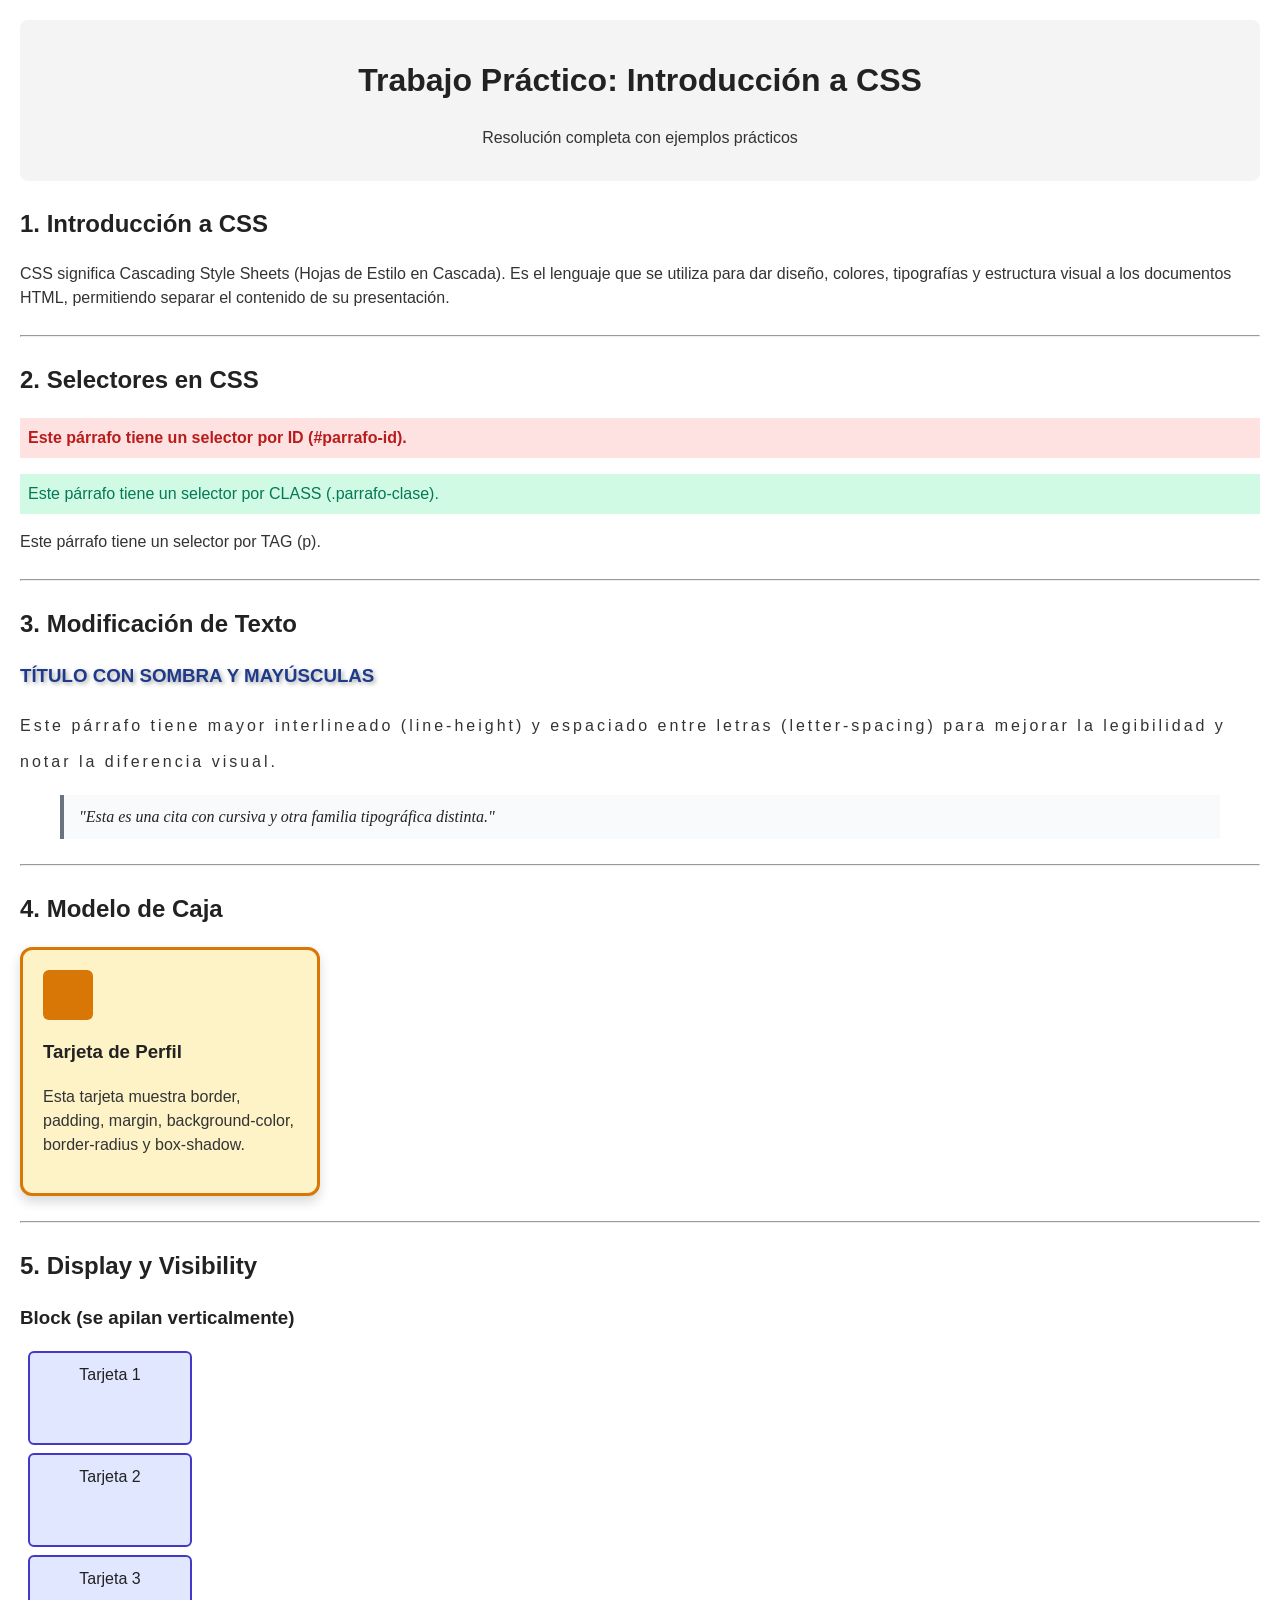
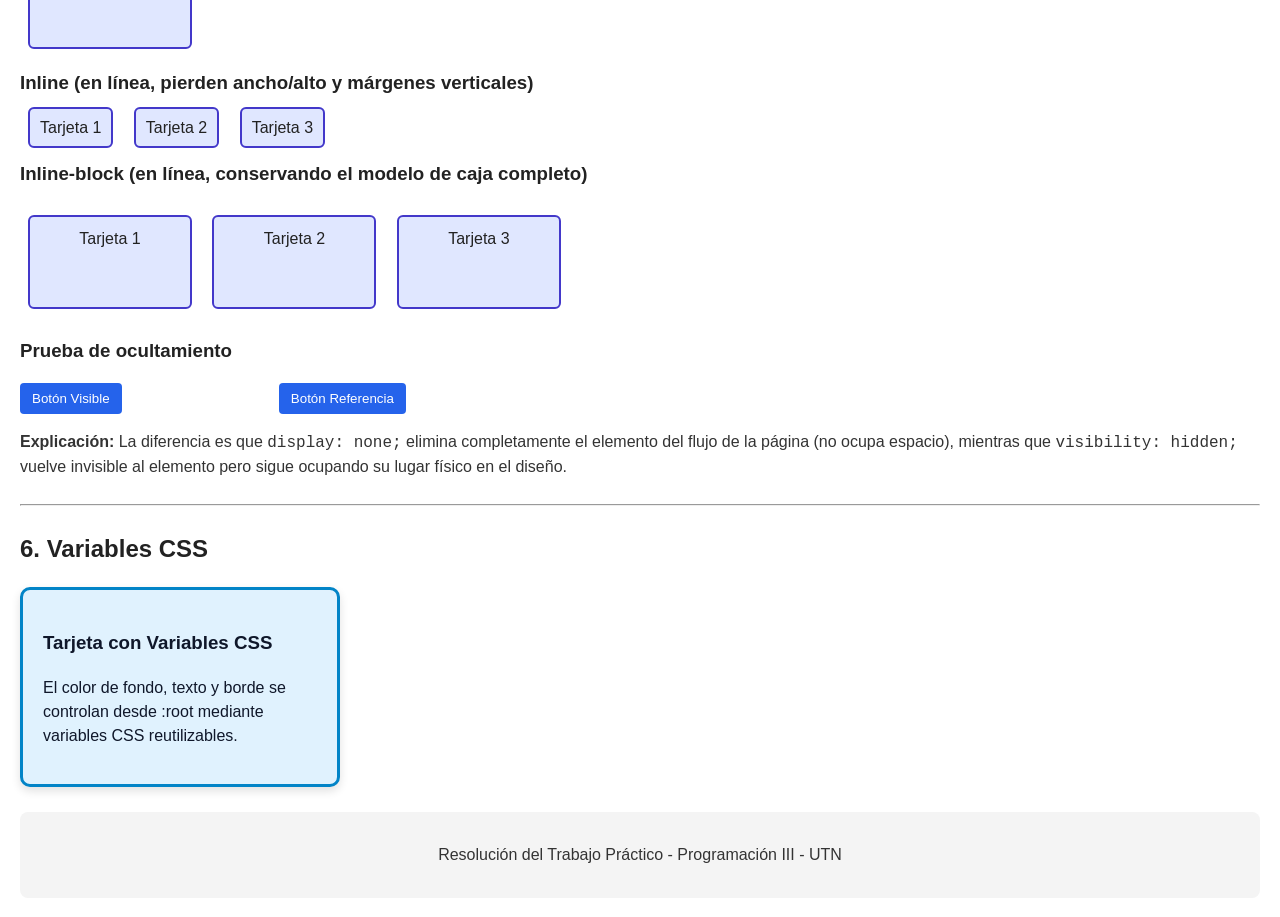
<file: actividad-2-css/index.html>
<!DOCTYPE html>
<html lang="es">
<head>
    <meta charset="UTF-8">
    <meta name="viewport" content="width=device-width, initial-scale=1.0">
    <title>Trabajo Práctico 1: Introducción a CSS</title>
    <!-- 1.b Linkear ambos archivos -->
    <link rel="stylesheet" href="styles.css">
</head>
<body>
    <header>
        <h1>Trabajo Práctico: Introducción a CSS</h1>
        <p>Resolución completa con ejemplos prácticos</p>
    </header>

    <main>
        <!-- 1. Introducción a CSS -->
        <section>
            <h2>1. Introducción a CSS</h2>
            <p>
                CSS significa Cascading Style Sheets (Hojas de Estilo en Cascada). Es el lenguaje que se utiliza para dar diseño, colores, tipografías y estructura visual a los documentos HTML, permitiendo separar el contenido de su presentación.
            </p>
        </section>

        <hr>

        <!-- 2. Selectores en CSS -->
        <section>
            <h2>2. Selectores en CSS</h2>
            <p id="parrafo-id">Este párrafo tiene un selector por ID (#parrafo-id).</p>
            <p class="parrafo-clase">Este párrafo tiene un selector por CLASS (.parrafo-clase).</p>
            <p>Este párrafo tiene un selector por TAG (p).</p>
        </section>

        <hr>

        <!-- 3. Modificación de Texto -->
        <section>
            <h2>3. Modificación de Texto</h2>
            <h3 class="titulo-estilizado">Título con sombra y mayúsculas</h3>
            <p class="texto-espaciado">
                Este párrafo tiene mayor interlineado (line-height) y espaciado entre letras (letter-spacing) para mejorar la legibilidad y notar la diferencia visual.
            </p>
            <blockquote class="cita-personalizada">
                "Esta es una cita con cursiva y otra familia tipográfica distinta."
            </blockquote>
        </section>

        <hr>

        <!-- 4. Modelo de Caja -->
        <section>
            <h2>4. Modelo de Caja</h2>
            <div class="tarjeta-perfil">
                <div class="cuadrado-color"></div>
                <h3>Tarjeta de Perfil</h3>
                <p>
                    Esta tarjeta muestra border, padding, margin, background-color, border-radius y box-shadow.
                </p>
            </div>
        </section>

        <hr>

        <!-- 5. Display y Visibility -->
        <section>
            <h2>5. Display y Visibility</h2>

            <h3>Block (se apilan verticalmente)</h3>
            <div class="galeria">
                <div class="tarjeta-mini caja-block">Tarjeta 1</div>
                <div class="tarjeta-mini caja-block">Tarjeta 2</div>
                <div class="tarjeta-mini caja-block">Tarjeta 3</div>
            </div>

            <h3>Inline (en línea, pierden ancho/alto y márgenes verticales)</h3>
            <div class="galeria">
                <div class="tarjeta-mini caja-inline">Tarjeta 1</div>
                <div class="tarjeta-mini caja-inline">Tarjeta 2</div>
                <div class="tarjeta-mini caja-inline">Tarjeta 3</div>
            </div>

            <h3>Inline-block (en línea, conservando el modelo de caja completo)</h3>
            <div class="galeria">
                <div class="tarjeta-mini caja-inline-block">Tarjeta 1</div>
                <div class="tarjeta-mini caja-inline-block">Tarjeta 2</div>
                <div class="tarjeta-mini caja-inline-block">Tarjeta 3</div>
            </div>

            <h3>Prueba de ocultamiento</h3>
            <button type="button" class="btn-visible">Botón Visible</button>
            <button type="button" class="btn-display-none">Botón Display None</button>
            <button type="button" class="btn-visibility-hidden">Botón Visibility Hidden</button>
            <button type="button" class="btn-visible">Botón Referencia</button>

            <p>
                <strong>Explicación:</strong> La diferencia es que <code>display: none;</code> elimina completamente el elemento del flujo de la página (no ocupa espacio), mientras que <code>visibility: hidden;</code> vuelve invisible al elemento pero sigue ocupando su lugar físico en el diseño.
            </p>
        </section>

        <hr>

        <!-- 6. Variables CSS -->
        <section>
            <h2>6. Variables CSS</h2>
            <div class="tarjeta-variables">
                <h3>Tarjeta con Variables CSS</h3>
                <p>
                    El color de fondo, texto y borde se controlan desde :root mediante variables CSS reutilizables.
                </p>
            </div>
        </section>
    </main>

    <footer>
        <p>Resolución del Trabajo Práctico - Programación III - UTN</p>
    </footer>
</body>
</html>
</file>
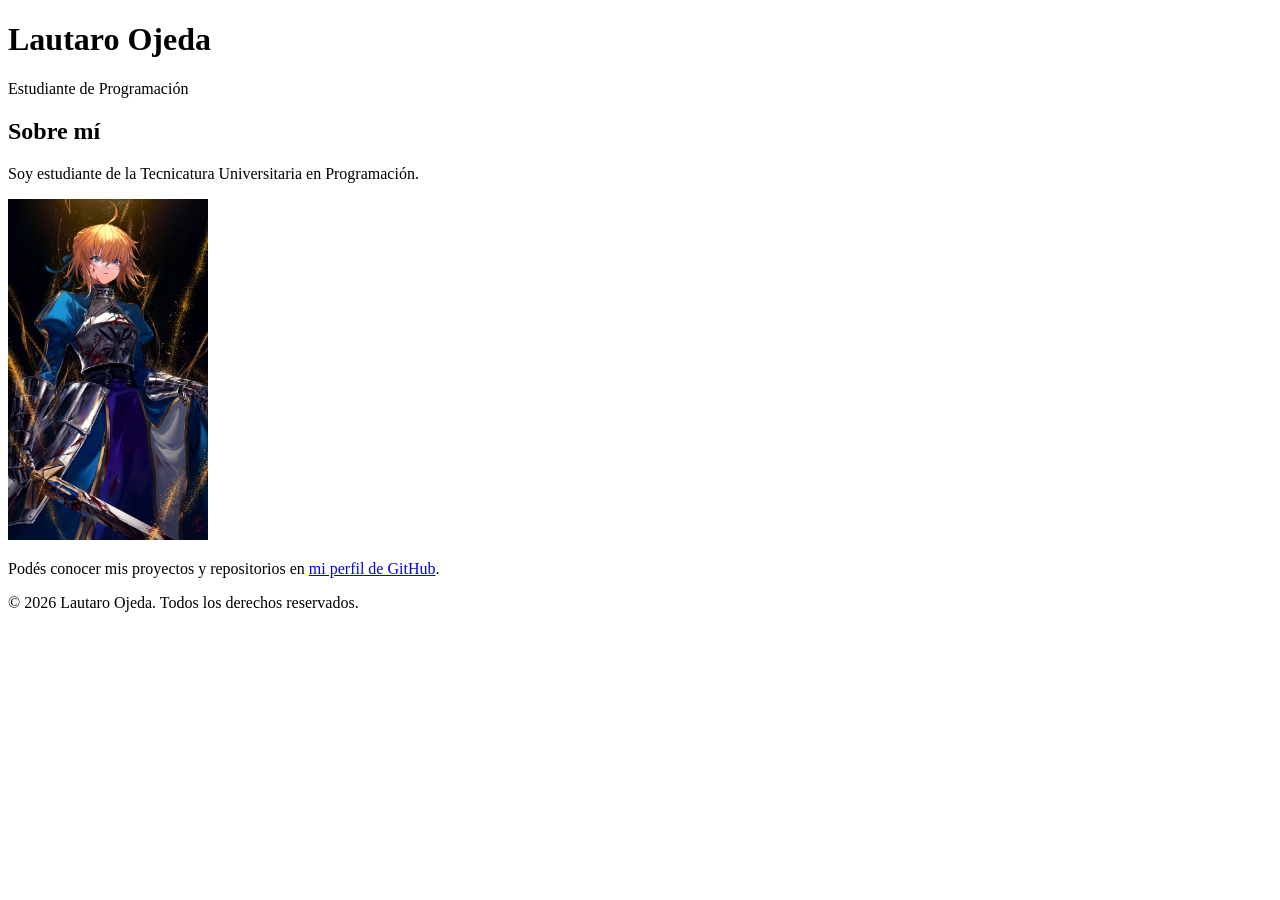
<file: actividad-2-html/index.html>
<!DOCTYPE html>
<html lang="es">
<head>
    <meta charset="UTF-8">
    <meta name="viewport" content="width=device-width, initial-scale=1.0">
    <title>Lautaro Ojeda - Desarrollador de Software</title>
</head>
<body>
    <header>
        <h1>Lautaro Ojeda</h1>
        <p>Estudiante de Programación</p>
    </header>

    <main>
        <section>
            <h2>Sobre mí</h2>
            <p>
                Soy estudiante de la Tecnicatura Universitaria en Programación.
            </p>

            <img src="perfil.jpg" alt="Fotografía de perfil de Lautaro Ojeda" width="200">

            <p>
                Podés conocer mis proyectos y repositorios en 
                <a href="https://github.com" target="_blank" rel="noopener noreferrer">mi perfil de GitHub</a>.
            </p>
        </section>
    </main>

    <footer>
        <p>&copy; 2026 Lautaro Ojeda. Todos los derechos reservados.</p>
    </footer>
</body>
</html>
</file>
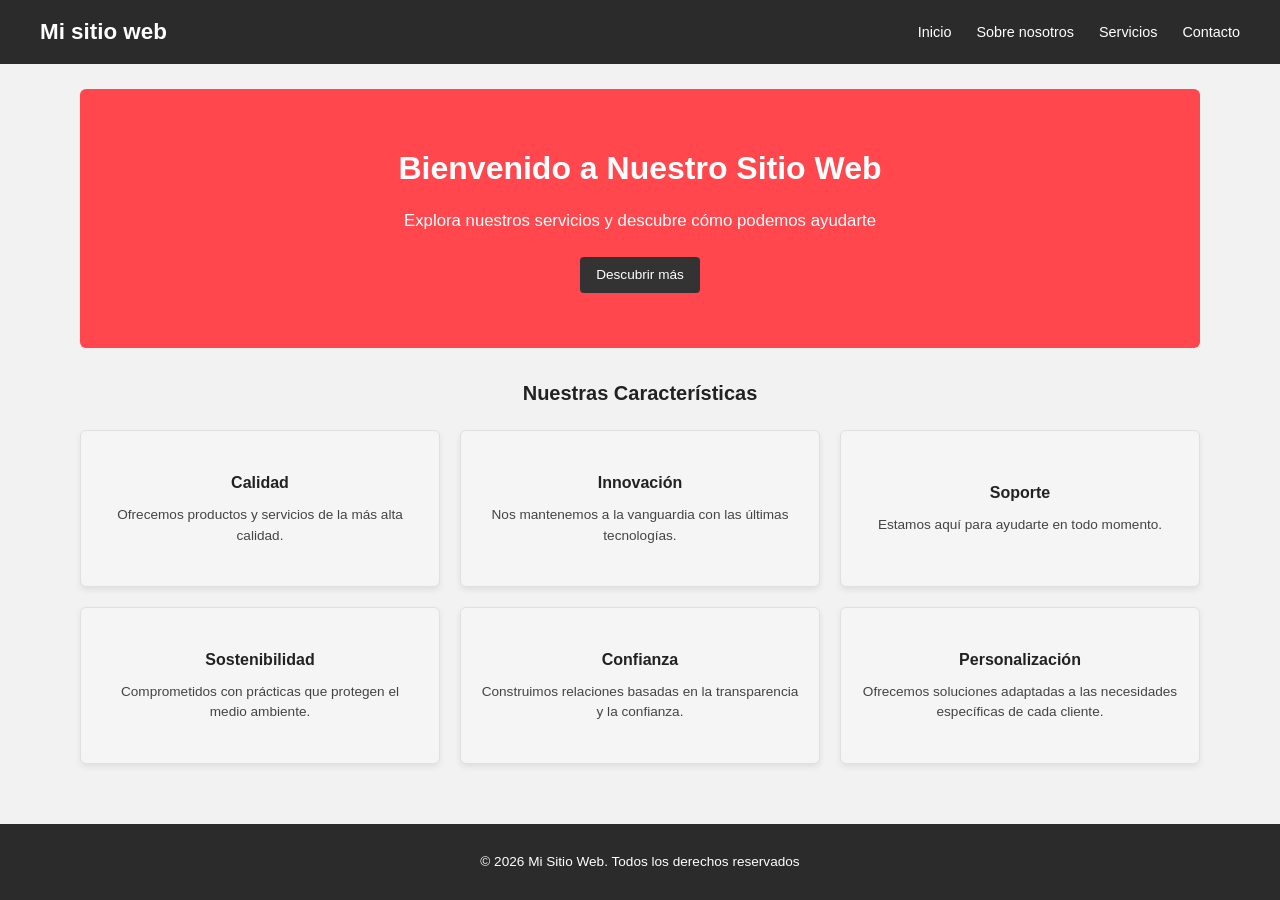
<file: trabajo integrador 2 css/index.html>
<!DOCTYPE html>
<html lang="es">
<head>
    <meta charset="UTF-8">
    <meta name="viewport" content="width=device-width, initial-scale=1.0">
    <title>Mi sitio web - Diseño Responsivo</title>
    <link rel="stylesheet" href="styles.css">
</head>
<body>
    <!-- =========================================
         HEADER RESPONSIVO
         ========================================= -->
    <header class="header">
        <div class="header__container">
            <a href="#inicio" class="header__logo">Mi sitio web</a>

            <!-- Control para desplegar menú en Mobile -->
            <input type="checkbox" id="menu-toggle" class="header__checkbox" aria-label="Abrir menú">
            <label for="menu-toggle" class="header__hamburger" aria-label="Menú">
                &#9776;
            </label>

            <nav class="nav" aria-label="Navegación principal">
                <ul class="nav__list">
                    <li><a href="#inicio" class="nav__link">Inicio</a></li>
                    <li><a href="#nosotros" class="nav__link">Sobre nosotros</a></li>
                    <li><a href="#servicios" class="nav__link">Servicios</a></li>
                    <li><a href="#contacto" class="nav__link">Contacto</a></li>
                </ul>
            </nav>
        </div>
    </header>

    <!-- =========================================
         CONTENIDO PRINCIPAL
         ========================================= -->
    <main class="main" id="inicio">
        <!-- Banner Hero -->
        <section class="hero">
            <h1 class="hero__title">Bienvenido a Nuestro Sitio Web</h1>
            <p class="hero__subtitle">Explora nuestros servicios y descubre cómo podemos ayudarte</p>
            <a href="#servicios" class="hero__btn">Descubrir más</a>
        </section>

        <!-- Sección Nuestras Características -->
        <section class="features" id="servicios">
            <h2 class="features__title">Nuestras Características</h2>

            <div class="features__grid">
                <article class="card">
                    <h3 class="card__title">Calidad</h3>
                    <p class="card__text">Ofrecemos productos y servicios de la más alta calidad.</p>
                </article>

                <article class="card">
                    <h3 class="card__title">Innovación</h3>
                    <p class="card__text">Nos mantenemos a la vanguardia con las últimas tecnologías.</p>
                </article>

                <article class="card">
                    <h3 class="card__title">Soporte</h3>
                    <p class="card__text">Estamos aquí para ayudarte en todo momento.</p>
                </article>

                <article class="card">
                    <h3 class="card__title">Sostenibilidad</h3>
                    <p class="card__text">Comprometidos con prácticas que protegen el medio ambiente.</p>
                </article>

                <article class="card">
                    <h3 class="card__title">Confianza</h3>
                    <p class="card__text">Construimos relaciones basadas en la transparencia y la confianza.</p>
                </article>

                <article class="card">
                    <h3 class="card__title">Personalización</h3>
                    <p class="card__text">Ofrecemos soluciones adaptadas a las necesidades específicas de cada cliente.</p>
                </article>
            </div>
        </section>
    </main>

    <!-- =========================================
         FOOTER
         ========================================= -->
    <footer class="footer" id="contacto">
        <p>&copy; 2026 Mi Sitio Web. Todos los derechos reservados</p>
    </footer>
</body>
</html>
</file>
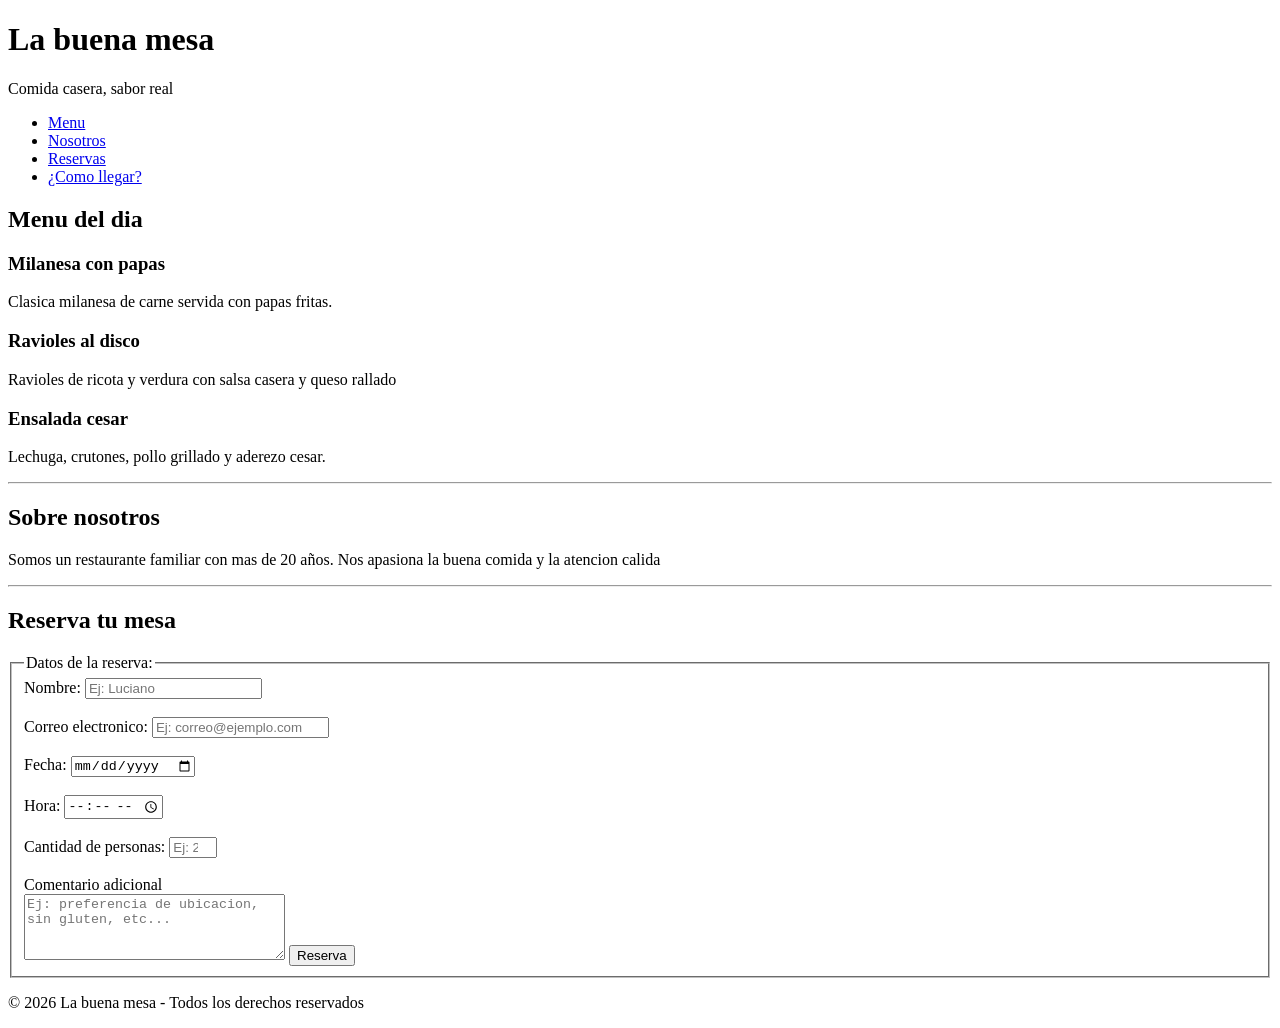
<file: Trabajo Practico HTML 5/index.html>
<!DOCTYPE html>
<html lang="es">
<head>
    <meta charset="UTF-8">
    <meta name="viewport" content="width=device-width, initial-scale=1.0">
    <title>La buena mesa</title>
</head>
<body>
    <header id="inicio">
        <h1>La buena mesa</h1>
        <p>Comida casera, sabor real</p>

        <nav aria-label="Navegación principal">
            <ul>
                <li><a href="#menu">Menu</a></li>
                <li><a href="#nosotros">Nosotros</a></li>
                <li><a href="#reservas">Reservas</a></li>
                <li><a href="ubicacion.html">¿Como llegar?</a></li>
            </ul>
        </nav>
    </header>

    <main>
        <!-- Sección Menú -->
        <section id="menu">
            <h2>Menu del dia</h2>

            <article>
                <h3>Milanesa con papas</h3>
                <p>Clasica milanesa de carne servida con papas fritas.</p>
            </article>

            <article>
                <h3>Ravioles al disco</h3>
                <p>Ravioles de ricota y verdura con salsa casera y queso rallado</p>
            </article>

            <article>
                <h3>Ensalada cesar</h3>
                <p>Lechuga, crutones, pollo grillado y aderezo cesar.</p>
            </article>
        </section>

        <hr>

        <!-- Sección Sobre Nosotros -->
        <section id="nosotros">
            <h2>Sobre nosotros</h2>
            <p>Somos un restaurante familiar con mas de 20 años. Nos apasiona la buena comida y la atencion calida</p>
        </section>

        <hr>

        <!-- Sección Reservas -->
        <section id="reservas">
            <h2>Reserva tu mesa</h2>

            <form action="#" method="post">
                <fieldset>
                    <legend>Datos de la reserva:</legend>

                    <div>
                        <label for="nombre">Nombre:</label>
                        <input type="text" id="nombre" name="nombre" placeholder="Ej: Luciano" required>
                    </div>
                    <br>

                    <div>
                        <label for="email">Correo electronico:</label>
                        <input type="email" id="email" name="email" placeholder="Ej: correo@ejemplo.com" required>
                    </div>
                    <br>

                    <div>
                        <label for="fecha">Fecha:</label>
                        <input type="date" id="fecha" name="fecha" required>
                    </div>
                    <br>

                    <div>
                        <label for="hora">Hora:</label>
                        <input type="time" id="hora" name="hora" required>
                    </div>
                    <br>

                    <div>
                        <label for="personas">Cantidad de personas:</label>
                        <input type="number" id="personas" name="personas" placeholder="Ej: 2" min="1" max="20" required>
                    </div>
                    <br>

                    <div>
                        <label for="comentario">Comentario adicional</label><br>
                        <textarea id="comentario" name="comentario" rows="4" cols="30" placeholder="Ej: preferencia de ubicacion, sin gluten, etc..."></textarea>
                        <button type="submit">Reserva</button>
                    </div>
                </fieldset>
            </form>
        </section>
    </main>

    <footer>
        <p>&copy; 2026 La buena mesa - Todos los derechos reservados</p>
    </footer>
</body>
</html>
</file>
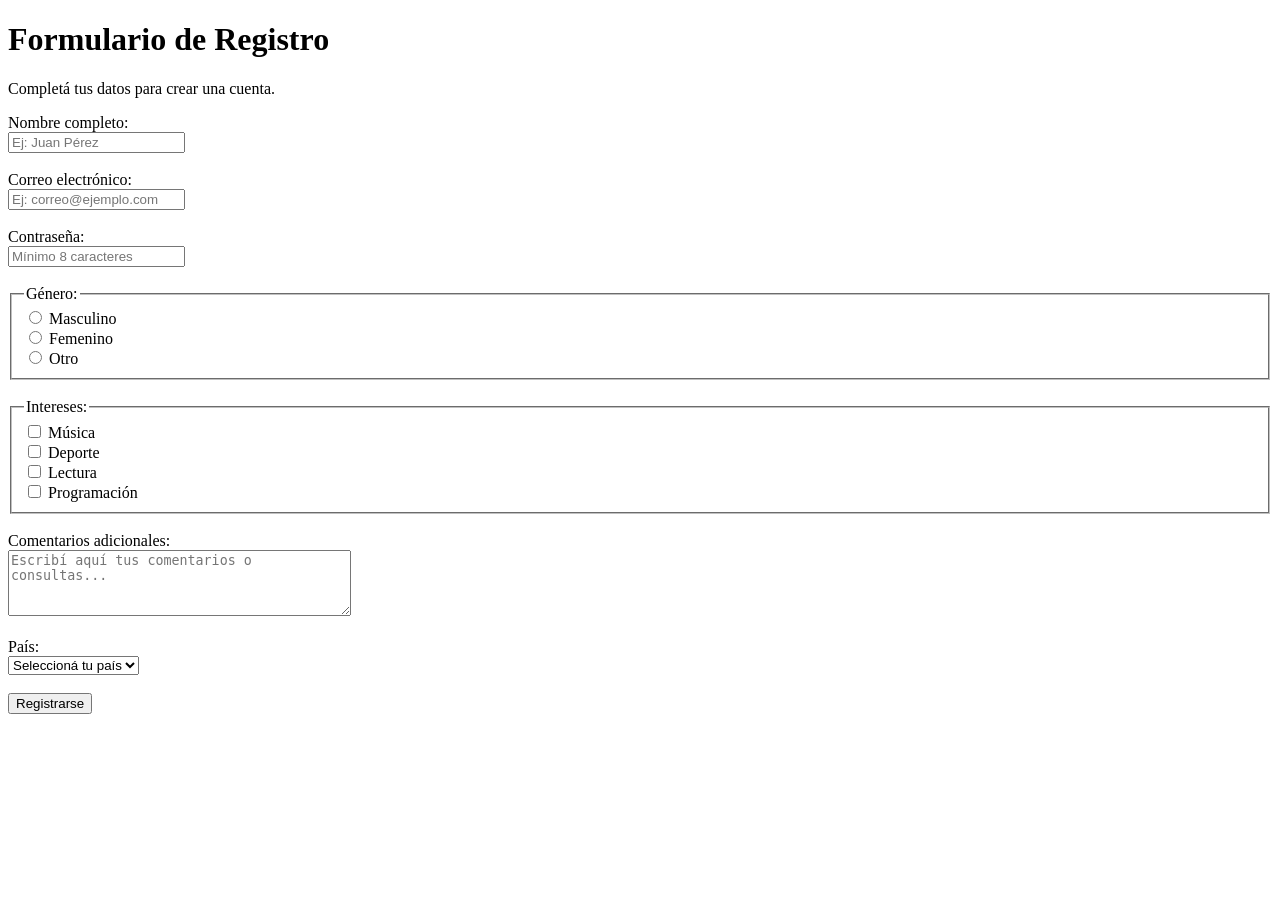
<file: actividad-3-html/registro.html>
<!DOCTYPE html>
<html lang="es">
<head>
    <meta charset="UTF-8">
    <meta name="viewport" content="width=device-width, initial-scale=1.0">
    <title>Formulario de Registro - UTN</title>
</head>
<body>
    <header>
        <h1>Formulario de Registro</h1>
        <p>Completá tus datos para crear una cuenta.</p>
    </header>

    <main>
        <form action="#" method="post">
            <!-- 1. Nombre completo -->
            <div>
                <label for="nombre">Nombre completo:</label><br>
                <input 
                    type="text" 
                    id="nombre" 
                    name="nombre" 
                    placeholder="Ej: Juan Pérez" 
                    required 
                    tabindex="1"
                >
            </div>
            <br>

            <!-- 2. Correo electrónico -->
            <div>
                <label for="email">Correo electrónico:</label><br>
                <input 
                    type="email" 
                    id="email" 
                    name="email" 
                    placeholder="Ej: correo@ejemplo.com" 
                    required 
                    tabindex="2"
                >
            </div>
            <br>

            <!-- 3. Contraseña -->
            <div>
                <label for="password">Contraseña:</label><br>
                <input 
                    type="password" 
                    id="password" 
                    name="password" 
                    placeholder="Mínimo 8 caracteres" 
                    minlength="8" 
                    required 
                    tabindex="3"
                >
            </div>
            <br>

            <!-- 4. Selección de género (radio) -->
            <fieldset>
                <legend>Género:</legend>
                
                <input type="radio" id="masculino" name="genero" value="masculino" required tabindex="4">
                <label for="masculino">Masculino</label><br>

                <input type="radio" id="femenino" name="genero" value="femenino" tabindex="5">
                <label for="femenino">Femenino</label><br>

                <input type="radio" id="otro" name="genero" value="otro" tabindex="6">
                <label for="otro">Otro</label>
            </fieldset>
            <br>

            <!-- 5. Intereses (checkbox) -->
            <fieldset>
                <legend>Intereses:</legend>

                <input type="checkbox" id="musica" name="intereses" value="musica" tabindex="7">
                <label for="musica">Música</label><br>

                <input type="checkbox" id="deporte" name="intereses" value="deporte" tabindex="8">
                <label for="deporte">Deporte</label><br>

                <input type="checkbox" id="lectura" name="intereses" value="lectura" tabindex="9">
                <label for="lectura">Lectura</label><br>

                <input type="checkbox" id="programacion" name="intereses" value="programacion" tabindex="10">
                <label for="programacion">Programación</label>
            </fieldset>
            <br>

            <!-- 6. Comentarios adicionales (textarea) -->
            <div>
                <label for="comentarios">Comentarios adicionales:</label><br>
                <textarea 
                    id="comentarios" 
                    name="comentarios" 
                    rows="4" 
                    cols="40" 
                    placeholder="Escribí aquí tus comentarios o consultas..." 
                    tabindex="11"
                ></textarea>
            </div>
            <br>

            <!-- 7. País (select) -->
            <div>
                <label for="pais">País:</label><br>
                <select id="pais" name="pais" required tabindex="12">
                    <option value="" disabled selected>Seleccioná tu país</option>
                    <option value="argentina">Argentina</option>
                    <option value="brasil">Brasil</option>
                    <option value="chile">Chile</option>
                    <option value="uruguay">Uruguay</option>
                </select>
            </div>
            <br>

            <!-- 8. Botón de envío -->
            <div>
                <button type="submit" tabindex="13">Registrarse</button>
            </div>
        </form>
    </main>
</body>
</file>
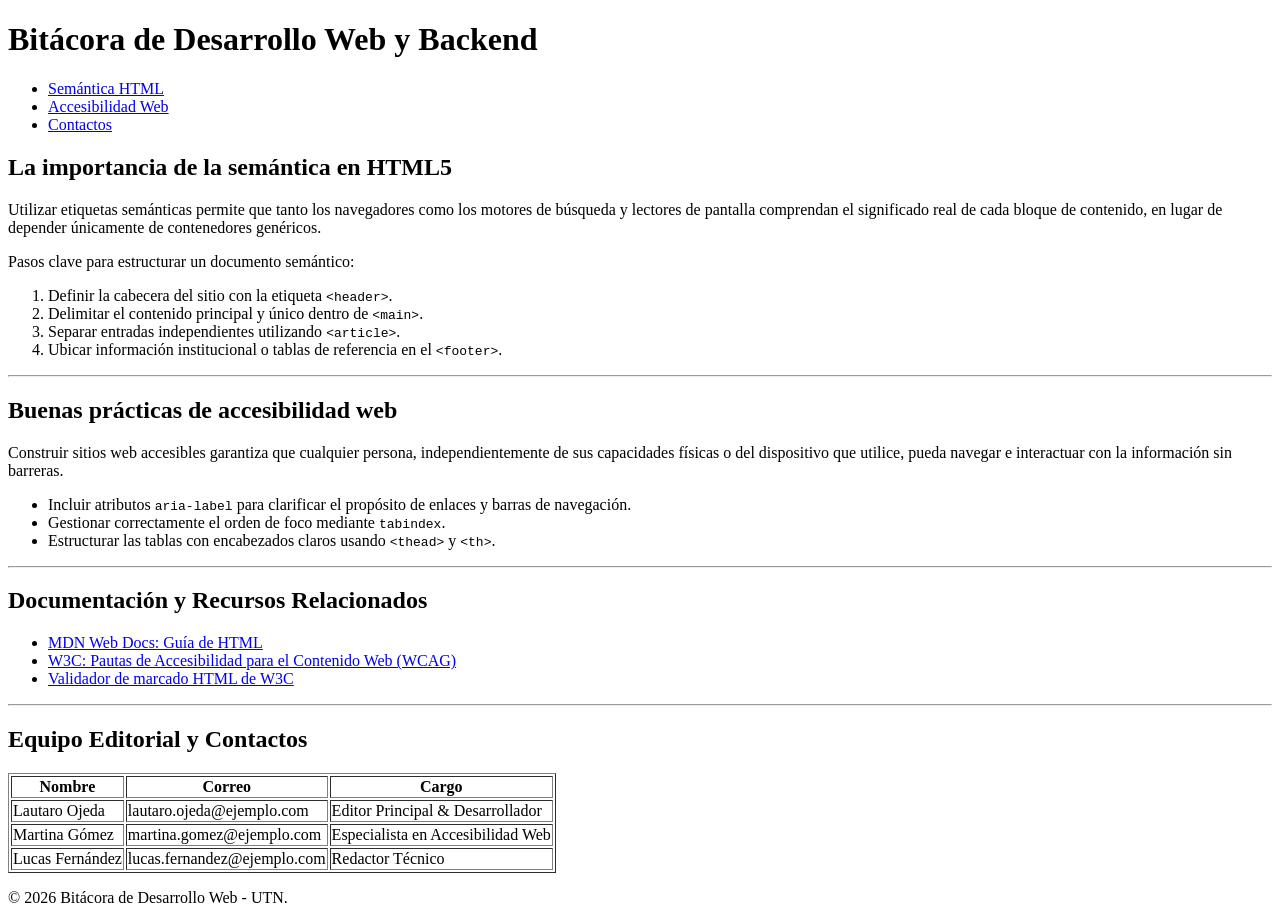
<file: actividad-4-html/blog.html>
<!DOCTYPE html>
<html lang="es">
<head>
    <meta charset="UTF-8">
    <meta name="viewport" content="width=device-width, initial-scale=1.0">
    <title>Blog de Desarrollo y Tecnología - UTN</title>
</head>
<body>
    <!-- 1. Header -->
    <header>
        <h1>Bitácora de Desarrollo Web y Backend</h1>
        <nav aria-label="Navegación principal del blog">
            <ul>
                <li><a href="#articulo-1" aria-label="Ir al artículo sobre semántica HTML">Semántica HTML</a></li>
                <li><a href="#articulo-2" aria-label="Ir al artículo sobre buenas prácticas de accesibilidad">Accesibilidad Web</a></li>
                <li><a href="#contactos" aria-label="Ir a la tabla de contactos en el pie de página">Contactos</a></li>
            </ul>
        </nav>
    </header>

    <!-- 2. Main -->
    <main tabindex="0">
        <!-- Artículo 1 (con lista ordenada <ol>) -->
        <article id="articulo-1">
            <h2>La importancia de la semántica en HTML5</h2>
            <p>
                Utilizar etiquetas semánticas permite que tanto los navegadores como los motores de búsqueda y lectores de pantalla comprendan el significado real de cada bloque de contenido, en lugar de depender únicamente de contenedores genéricos.
            </p>
            <p>Pasos clave para estructurar un documento semántico:</p>
            <ol>
                <li>Definir la cabecera del sitio con la etiqueta <code>&lt;header&gt;</code>.</li>
                <li>Delimitar el contenido principal y único dentro de <code>&lt;main&gt;</code>.</li>
                <li>Separar entradas independientes utilizando <code>&lt;article&gt;</code>.</li>
                <li>Ubicar información institucional o tablas de referencia en el <code>&lt;footer&gt;</code>.</li>
            </ol>
        </article>

        <hr>

        <!-- Artículo 2 (con lista desordenada <ul>) -->
        <article id="articulo-2">
            <h2>Buenas prácticas de accesibilidad web</h2>
            <p>
                Construir sitios web accesibles garantiza que cualquier persona, independientemente de sus capacidades físicas o del dispositivo que utilice, pueda navegar e interactuar con la información sin barreras.
            </p>
            <ul>
                <li>Incluir atributos <code>aria-label</code> para clarificar el propósito de enlaces y barras de navegación.</li>
                <li>Gestionar correctamente el orden de foco mediante <code>tabindex</code>.</li>
                <li>Estructurar las tablas con encabezados claros usando <code>&lt;thead&gt;</code> y <code>&lt;th&gt;</code>.</li>
            </ul>
        </article>
    </main>

    <hr>

    <!-- 3. Aside -->
    <aside aria-label="Enlaces relacionados y documentación externa">
        <h2>Documentación y Recursos Relacionados</h2>
        <ul>
            <li>
                <a href="https://developer.mozilla.org/es/docs/Web/HTML" target="_blank" rel="noopener noreferrer" aria-label="Abrir documentación oficial de HTML en MDN Web Docs en una nueva pestaña">
                    MDN Web Docs: Guía de HTML
                </a>
            </li>
            <li>
                <a href="https://www.w3.org/WAI/standards-guidelines/wcag/es" target="_blank" rel="noopener noreferrer" aria-label="Abrir pautas de accesibilidad WCAG de la W3C en una nueva pestaña">
                    W3C: Pautas de Accesibilidad para el Contenido Web (WCAG)
                </a>
            </li>
            <li>
                <a href="https://validator.w3.org/" target="_blank" rel="noopener noreferrer" aria-label="Abrir el validador oficial de código HTML de la W3C en una nueva pestaña">
                    Validador de marcado HTML de W3C
                </a>
            </li>
        </ul>
    </aside>

    <hr>

    <!-- 4. Footer con tabla de contactos -->
    <footer id="contactos">
        <h2>Equipo Editorial y Contactos</h2>
        <table border="1">
            <thead>
                <tr>
                    <th>Nombre</th>
                    <th>Correo</th>
                    <th>Cargo</th>
                </tr>
            </thead>
            <tbody>
                <tr>
                    <td>Lautaro Ojeda</td>
                    <td>lautaro.ojeda@ejemplo.com</td>
                    <td>Editor Principal &amp; Desarrollador</td>
                </tr>
                <tr>
                    <td>Martina Gómez</td>
                    <td>martina.gomez@ejemplo.com</td>
                    <td>Especialista en Accesibilidad Web</td>
                </tr>
                <tr>
                    <td>Lucas Fernández</td>
                    <td>lucas.fernandez@ejemplo.com</td>
                    <td>Redactor Técnico</td>
                </tr>
            </tbody>
        </table>
        <p>&copy; 2026 Bitácora de Desarrollo Web - UTN.</p>
    </footer>
</body>
</html>
</file>
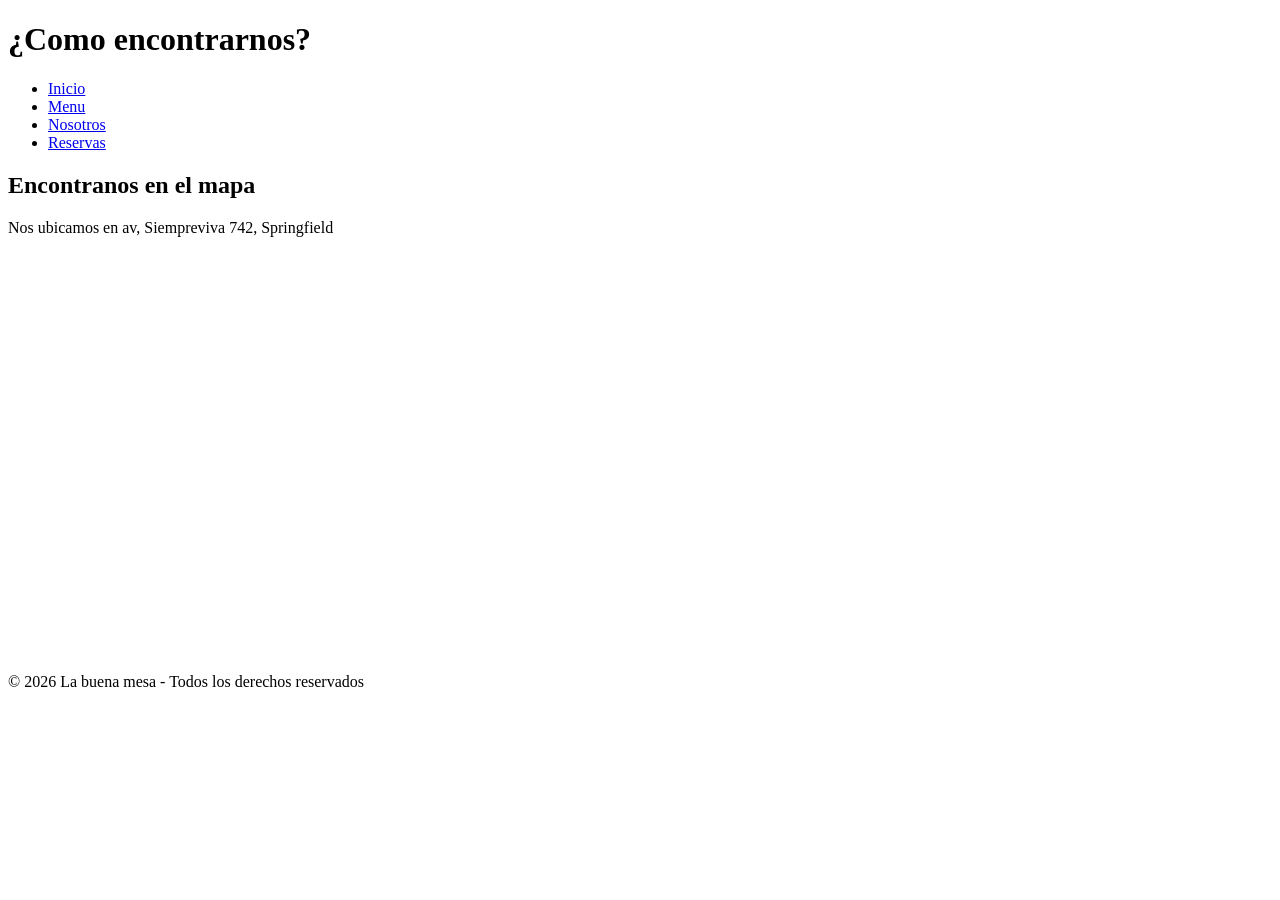
<file: Trabajo Practico HTML 5/ubicacion.html>
<!DOCTYPE html>
<html lang="es">
<head>
    <meta charset="UTF-8">
    <meta name="viewport" content="width=device-width, initial-scale=1.0">
    <title>¿Cómo encontrarnos? - La buena mesa</title>
</head>
<body>
    <header>
        <h1>¿Como encontrarnos?</h1>

        <nav aria-label="Navegación secundaria">
            <ul>
                <li><a href="index.html">Inicio</a></li>
                <li><a href="index.html#menu">Menu</a></li>
                <li><a href="index.html#nosotros">Nosotros</a></li>
                <li><a href="index.html#reservas">Reservas</a></li>
            </ul>
        </nav>
    </header>

    <main>
        <section>
            <h2>Encontranos en el mapa</h2>
            <p>Nos ubicamos en av, Siempreviva 742, Springfield</p>

            <iframe 
                src="https://www.google.com/maps/embed?pb=!1m18!1m12!1m3!1d2993.264785966963!2d2.162319376565656!3d41.39005759582852!2m3!1f0!2f0!3f0!3m2!1i1024!2i768!4f13.1!3m3!1m2!1s0x12a4a2f2e4f3f3f3%3A0x400fae021a40300!2sPla%C3%A7a%20de%20Catalunya%2C%20Barcelona!5e0!3m2!1ses!2sar!4v1700000000000!5m2!1ses!2sar" 
                width="450" 
                height="400" 
                style="border:0;" 
                allowfullscreen="" 
                loading="lazy" 
                referrerpolicy="no-referrer-when-downgrade"
                title="Mapa de ubicación de La buena mesa">
            </iframe>
        </section>
    </main>

    <footer>
        <p>&copy; 2026 La buena mesa - Todos los derechos reservados</p>
    </footer>
</body>
</html>
</file>
<file: actividad-2-css/styles.css>
/* =========================================
   6. VARIABLES CSS (:root)
   Cambiá estos valores para modificar todo el tema
   ========================================= */
:root {
    --color-fondo: #e0f2fe;
    --color-texto: #0f172a;
    --color-acento: #0284c7;
}

/* Estilos generales de la página */
body {
    font-family: Arial, Helvetica, sans-serif;
    line-height: 1.5;
    color: #222;
    margin: 20px;
}

header, footer {
    background-color: #f4f4f4;
    padding: 15px;
    border-radius: 8px;
    text-align: center;
}

section {
    margin: 25px 0;
}

/* =========================================
   2. SELECTORES EN CSS (ID, CLASS, TAG)
   ========================================= */
/* Selector por TAG */
p {
    color: #333333;
    font-size: 16px;
}

/* Selector por ID */
#parrafo-id {
    color: #b91c1c;
    font-weight: bold;
    background-color: #fee2e2;
    padding: 8px;
}

/* Selector por CLASS */
.parrafo-clase {
    color: #047857;
    background-color: #d1fae5;
    padding: 8px;
}

/* =========================================
   3. MODIFICACIÓN DE TEXTO
   ========================================= */
.titulo-estilizado {
    text-transform: uppercase;
    text-shadow: 2px 2px 4px rgba(0, 0, 0, 0.35);
    color: #1e3a8a;
}

.texto-espaciado {
    line-height: 2.2;
    letter-spacing: 3px;
}

.cita-personalizada {
    font-style: italic;
    font-family: Georgia, "Times New Roman", serif;
    background-color: #f9fafb;
    border-left: 4px solid #6b7280;
    padding: 10px 15px;
}

/* =========================================
   4. MODELO DE CAJA (BOX MODEL)
   ========================================= */
/*
   DIFERENCIA ENTRE box-sizing: border-box Y content-box:
   - content-box (valor por defecto): el width y height solo miden el contenido;
     si agregamos padding o border, el tamaño total de la caja crece por fuera.
   - border-box: el width y height incluyen el contenido, el padding y el border
     dentro de la medida total declarada, evitando desbordes inesperados.
*/
.tarjeta-perfil {
    box-sizing: border-box;
    width: 300px;
    background-color: #fef3c7;
    border: 3px solid #d97706;
    padding: 20px;
    margin: 20px 0;
    border-radius: 12px;
    box-shadow: 0 6px 12px rgba(0, 0, 0, 0.15);
}

.cuadrado-color {
    width: 50px;
    height: 50px;
    background-color: #d97706;
    border-radius: 6px;
    margin-bottom: 10px;
}

/* =========================================
   5. DISPLAY Y VISIBILITY
   ========================================= */
.galeria {
    margin-bottom: 20px;
}

.tarjeta-mini {
    width: 140px;
    height: 70px;
    background-color: #e0e7ff;
    border: 2px solid #4338ca;
    padding: 10px;
    margin: 8px;
    border-radius: 6px;
    text-align: center;
}

.caja-block {
    display: block;
}

.caja-inline {
    display: inline;
}

.caja-inline-block {
    display: inline-block;
}

.btn-visible {
    padding: 8px 12px;
    background-color: #2563eb;
    color: white;
    border: none;
    border-radius: 4px;
}

.btn-display-none {
    display: none;
}

.btn-visibility-hidden {
    visibility: hidden;
}

/* =========================================
   6. TARJETA USANDO VARIABLES CSS
   ========================================= */
.tarjeta-variables {
    box-sizing: border-box;
    width: 320px;
    background-color: var(--color-fondo);
    color: var(--color-texto);
    border: 3px solid var(--color-acento);
    padding: 20px;
    margin: 15px 0;
    border-radius: 10px;
    box-shadow: 0 4px 10px rgba(0, 0, 0, 0.12);
}

.tarjeta-variables h3,
.tarjeta-variables p {
    color: var(--color-texto);
}
</file>
<file: trabajo integrador 2 css/styles.css>
/* =========================================
   RESET Y VARIABLES BASE
   ========================================= */
* {
    box-sizing: border-box;
    margin: 0;
    padding: 0;
}

:root {
    --color-oscuro: #2b2b2b;
    --color-hero: #ff474d;
    --color-fondo: #f2f2f2;
    --color-tarjeta: #f5f5f5;
    --color-texto: #222222;
    --color-texto-suave: #444444;
    --borde-tarjeta: #e0e0e0;
}

html {
    scroll-behavior: smooth;
}

body {
    font-family: Arial, Helvetica, sans-serif;
    background-color: var(--color-fondo);
    color: var(--color-texto);
    line-height: 1.5;
    display: flex;
    flex-direction: column;
    min-height: 100vh;
}

/* =========================================
   HEADER Y NAVEGACIÓN (DESKTOP)
   ========================================= */
.header {
    background-color: var(--color-oscuro);
    color: #ffffff;
    padding: 15px 40px;
}

.header__container {
    max-width: 1200px;
    margin: 0 auto;
    display: flex;
    justify-content: space-between;
    align-items: center;
    flex-wrap: wrap;
}

.header__logo {
    color: #ffffff;
    text-decoration: none;
    font-size: 1.4rem;
    font-weight: bold;
}

.header__checkbox,
.header__hamburger {
    display: none;
}

.nav__list {
    list-style: none;
    display: flex;
    gap: 25px;
}

.nav__link {
    color: #ffffff;
    text-decoration: none;
    font-size: 0.9rem;
    transition: opacity 0.2s ease;
}

.nav__link:hover {
    opacity: 0.75;
}

/* =========================================
   CONTENIDO PRINCIPAL Y HERO (DESKTOP)
   ========================================= */
.main {
    flex: 1;
    width: 100%;
    max-width: 1200px;
    margin: 0 auto;
    padding: 25px 40px 40px;
}

.hero {
    background-color: var(--color-hero);
    color: #ffffff;
    text-align: center;
    padding: 55px 30px;
    border-radius: 6px;
    margin-bottom: 30px;
}

.hero__title {
    font-size: 2rem;
    margin-bottom: 16px;
}

.hero__subtitle {
    font-size: 1.05rem;
    margin-bottom: 24px;
}

.hero__btn {
    display: inline-block;
    background-color: #333333;
    color: #ffffff;
    text-decoration: none;
    font-size: 0.85rem;
    padding: 8px 16px;
    border-radius: 4px;
    transition: background-color 0.2s ease;
}

.hero__btn:hover {
    background-color: #1a1a1a;
}

/* =========================================
   NUESTRAS CARACTERÍSTICAS (GRILLA 3 COLUMNAS)
   ========================================= */
.features__title {
    text-align: center;
    font-size: 1.25rem;
    margin-bottom: 22px;
}

.features__grid {
    display: grid;
    grid-template-columns: repeat(3, 1fr);
    gap: 20px;
}

.card {
    background-color: var(--color-tarjeta);
    border: 1px solid var(--borde-tarjeta);
    border-radius: 6px;
    padding: 40px 20px;
    text-align: center;
    box-shadow: 0 3px 6px rgba(0, 0, 0, 0.08);
    display: flex;
    flex-direction: column;
    justify-content: center;
    min-height: 150px;
}

.card__title {
    font-size: 1rem;
    margin-bottom: 10px;
    color: var(--color-texto);
}

.card__text {
    font-size: 0.85rem;
    color: var(--color-texto-suave);
}

/* =========================================
   FOOTER
   ========================================= */
.footer {
    background-color: var(--color-oscuro);
    color: #ffffff;
    text-align: center;
    padding: 28px 20px;
    font-size: 0.85rem;
}

/* =========================================
   MEDIA QUERY: TABLET (hasta 992px)
   ========================================= */
@media (max-width: 992px) {
    .header {
        padding: 15px 25px;
    }

    .main {
        padding: 20px 25px 35px;
    }

    .hero {
        text-align: left;
        padding: 45px 30px;
    }

    .hero__btn {
        display: block;
        width: fit-content;
        margin: 0 auto;
    }
}

/* =========================================
   MEDIA QUERY: MOBILE (hasta 600px)
   ========================================= */
@media (max-width: 600px) {
    .header {
        padding: 15px 20px;
    }

    /* Mostrar icono hamburguesa y ocultar enlaces horizontales */
    .header__hamburger {
        display: block;
        font-size: 1.6rem;
        cursor: pointer;
        user-select: none;
    }

    .nav {
        display: none;
        width: 100%;
        margin-top: 15px;
        border-top: 1px solid #444444;
        padding-top: 12px;
    }

    /* Desplegar menú al tocar el botón hamburguesa */
    .header__checkbox:checked ~ .nav {
        display: block;
    }

    .nav__list {
        flex-direction: column;
        gap: 12px;
    }

    .main {
        padding: 16px;
    }

    .hero {
        text-align: left;
        padding: 35px 22px;
    }

    .hero__title {
        font-size: 1.75rem;
        line-height: 1.25;
    }

    /* Pasar de 3 columnas a 1 columna apilada */
    .features__grid {
        grid-template-columns: 1fr;
        gap: 16px;
    }

    .card {
        padding: 35px 18px;
    }
}
</file>
